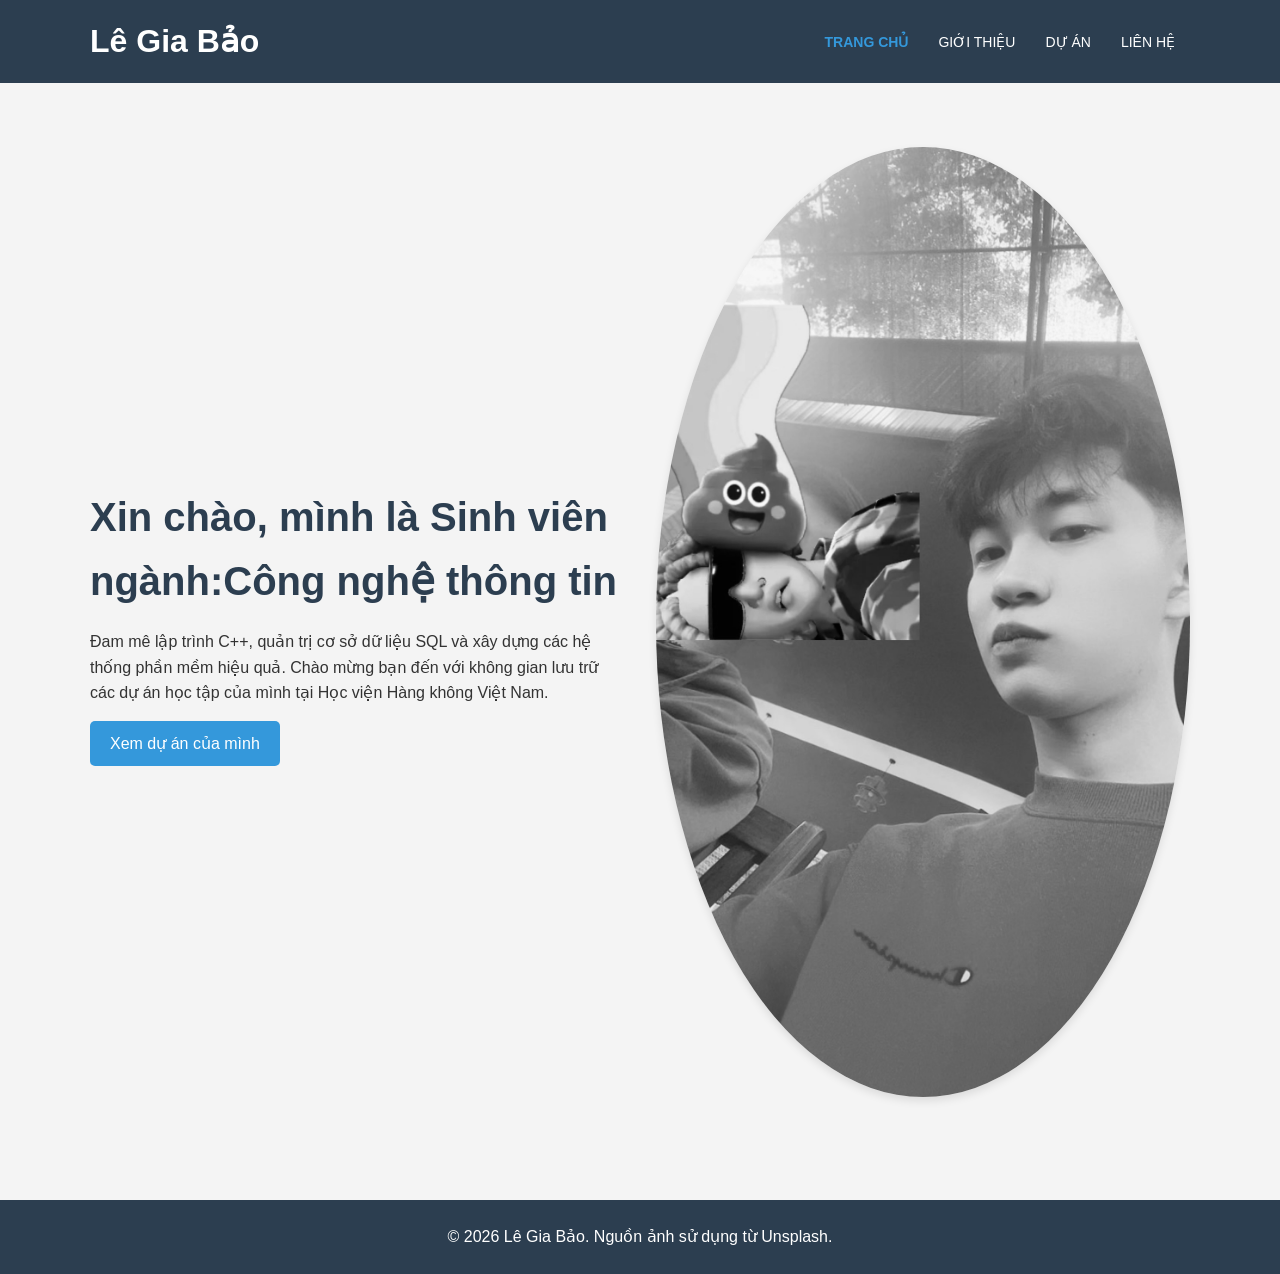
<file: index.html>
<!DOCTYPE html>
<html lang="vi">
<head>
    <meta charset="UTF-8">
    <!-- Thẻ meta quan trọng để giao diện hiển thị tốt trên điện thoại -->
    <meta name="viewport" content="width=device-width, initial-scale=1.0">
    <title>Hồ sơ cá nhân | Lê Gia Bảo</title>
    <link rel="stylesheet" href="css/style.css">
</head>
<body>

    <header>
        <div class="container header-container">
            <h1>Lê Gia Bảo</h1>
            <nav>
                <ul class="nav-links">
                    <li><a href="index.html" class="active">Trang chủ</a></li>
                    <li><a href="about.html">Giới thiệu</a></li>
                    <li><a href="projects.html">Dự án</a></li>
                    <li><a href="contact.html">Liên hệ</a></li>
                </ul>
            </nav>
        </div>
    </header>

    <main class="container">
        <section class="hero">
            <div class="hero-content">
                <h2>Xin chào, mình là Sinh viên ngành:Công nghệ thông tin</h2>
                <p>Đam mê lập trình C++, quản trị cơ sở dữ liệu SQL và xây dựng các hệ thống phần mềm hiệu quả. Chào mừng bạn đến với không gian lưu trữ các dự án học tập của mình tại Học viện Hàng không Việt Nam.</p>
                <a href="projects.html" class="btn">Xem dự án của mình</a>
            </div>
            <div class="hero-image">
                <!-- Nhớ thêm ảnh avatar.jpg vào thư mục images -->
                <img src="images/avatar.jpg" alt="Ảnh đại diện của Lê Gia Bảo">
            </div>
        </section>
    </main>

    <footer>
        <div class="container">
            <p>&copy; 2026 Lê Gia Bảo. Nguồn ảnh sử dụng từ Unsplash.</p>
        </div>
    </footer>

</body>
</html>
</file>
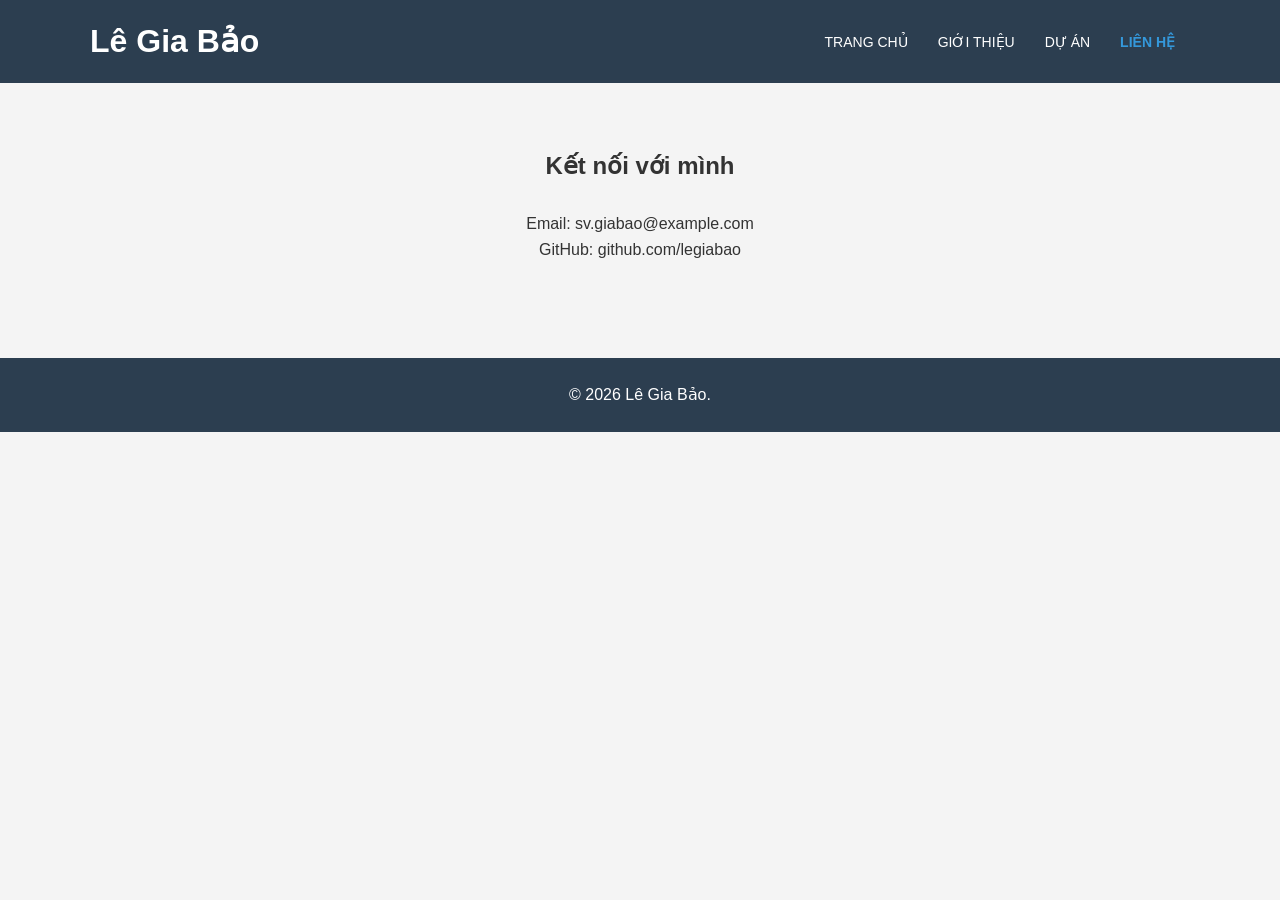
<file: contact.html>
<!DOCTYPE html>
<html lang="vi">
<head>
    <meta charset="UTF-8">
    <meta name="viewport" content="width=device-width, initial-scale=1.0">
    <title>Liên hệ | Lê Gia Bảo</title>
    <link rel="stylesheet" href="css/style.css">
</head>
<body>
    <header>
        <div class="container header-container">
            <h1>Lê Gia Bảo</h1>
            <nav>
                <ul class="nav-links">
                    <li><a href="index.html">Trang chủ</a></li>
                    <li><a href="about.html">Giới thiệu</a></li>
                    <li><a href="projects.html">Dự án</a></li>
                    <li><a href="contact.html" class="active">Liên hệ</a></li>
                </ul>
            </nav>
        </div>
    </header>

    <main class="container" style="padding: 4rem 0; text-align: center;">
        <h2>Kết nối với mình</h2>
        <br>
        <p>Email: sv.giabao@example.com</p>
        <p>GitHub: github.com/legiabao</p>
    </main>

    <footer>
        <div class="container">
            <p>&copy; 2026 Lê Gia Bảo.</p>
        </div>
    </footer>
</body>
</html>
</file>
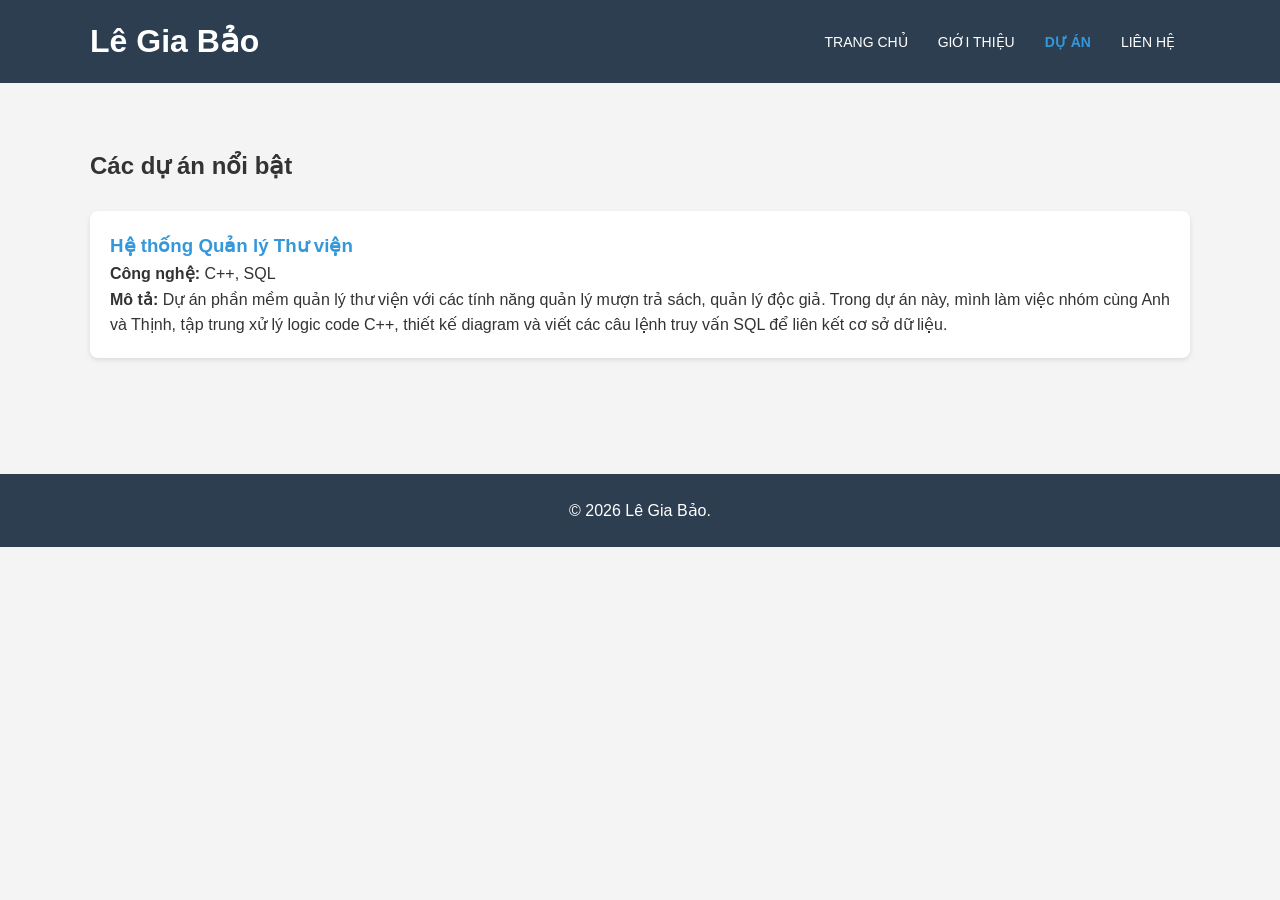
<file: projects.html>
<!DOCTYPE html>
<html lang="vi">
<head>
    <meta charset="UTF-8">
    <meta name="viewport" content="width=device-width, initial-scale=1.0">
    <title>Dự án | Lê Gia Bảo</title>
    <link rel="stylesheet" href="css/style.css">
</head>
<body>
    <header>
        <!-- Phần header giữ nguyên như các trang khác -->
        <div class="container header-container">
            <h1>Lê Gia Bảo</h1>
            <nav>
                <ul class="nav-links">
                    <li><a href="index.html">Trang chủ</a></li>
                    <li><a href="about.html">Giới thiệu</a></li>
                    <li><a href="projects.html" class="active">Dự án</a></li>
                    <li><a href="contact.html">Liên hệ</a></li>
                </ul>
            </nav>
        </div>
    </header>

    <main class="container" style="padding: 4rem 0;">
        <h2>Các dự án nổi bật</h2>
        <br>
        <div style="background: #fff; padding: 20px; border-radius: 8px; box-shadow: 0 2px 5px rgba(0,0,0,0.1); margin-bottom: 20px;">
            <h3 style="color: #3498db;">Hệ thống Quản lý Thư viện</h3>
            <p><strong>Công nghệ:</strong> C++, SQL</p>
            <p><strong>Mô tả:</strong> Dự án phần mềm quản lý thư viện với các tính năng quản lý mượn trả sách, quản lý độc giả. Trong dự án này, mình làm việc nhóm cùng Anh và Thịnh, tập trung xử lý logic code C++, thiết kế diagram và viết các câu lệnh truy vấn SQL để liên kết cơ sở dữ liệu.</p>
        </div>
    </main>

    <footer>
        <div class="container">
            <p>&copy; 2026 Lê Gia Bảo.</p>
        </div>
    </footer>
</body>
</html>
</file>
<file: css/style.css>
/* Reset CSS cơ bản */
* {
    margin: 0;
    padding: 0;
    box-sizing: border-box;
}

body {
    font-family: 'Segoe UI', Tahoma, Geneva, Verdana, sans-serif;
    line-height: 1.6;
    color: #333;
    background-color: #f4f4f4;
}

.container {
    width: 90%;
    max-width: 1100px;
    margin: auto;
}

/* Header & Navigation */
header {
    background: #2c3e50;
    color: #fff;
    padding: 1rem 0;
}

.header-container {
    display: flex;
    justify-content: space-between;
    align-items: center;
}

header a {
    color: #fff;
    text-decoration: none;
    text-transform: uppercase;
    font-size: 14px;
}

.nav-links {
    list-style: none;
    display: flex;
}

.nav-links li {
    padding: 0 15px;
}

.nav-links a:hover, .nav-links a.active {
    color: #3498db;
    font-weight: bold;
}

/* Main Content - Hero Section */
.hero {
    display: flex;
    align-items: center;
    justify-content: space-between;
    padding: 4rem 0;
}

.hero-content {
    flex: 1;
    padding-right: 2rem;
}

.hero-content h2 {
    font-size: 2.5rem;
    margin-bottom: 1rem;
    color: #2c3e50;
}

.btn {
    display: inline-block;
    background: #3498db;
    color: #fff;
    padding: 10px 20px;
    text-decoration: none;
    border-radius: 5px;
    margin-top: 15px;
}

.hero-image {
    flex: 1;
    text-align: right;
}

.hero-image img {
    max-width: 100%;
    border-radius: 50%;
    box-shadow: 0 4px 8px rgba(0,0,0,0.1);
}

/* Footer */
footer {
    background: #2c3e50;
    color: #fff;
    text-align: center;
    padding: 1.5rem 0;
    margin-top: 2rem;
}

/* Responsive - Hiển thị trên điện thoại */
@media (max-width: 768px) {
    .header-container {
        flex-direction: column;
        text-align: center;
    }
    
    .nav-links {
        margin-top: 15px;
    }

    .hero {
        flex-direction: column;
        text-align: center;
    }

    .hero-content {
        padding-right: 0;
        margin-bottom: 2rem;
    }

    .hero-image {
        text-align: center;
    }
}
</file>
